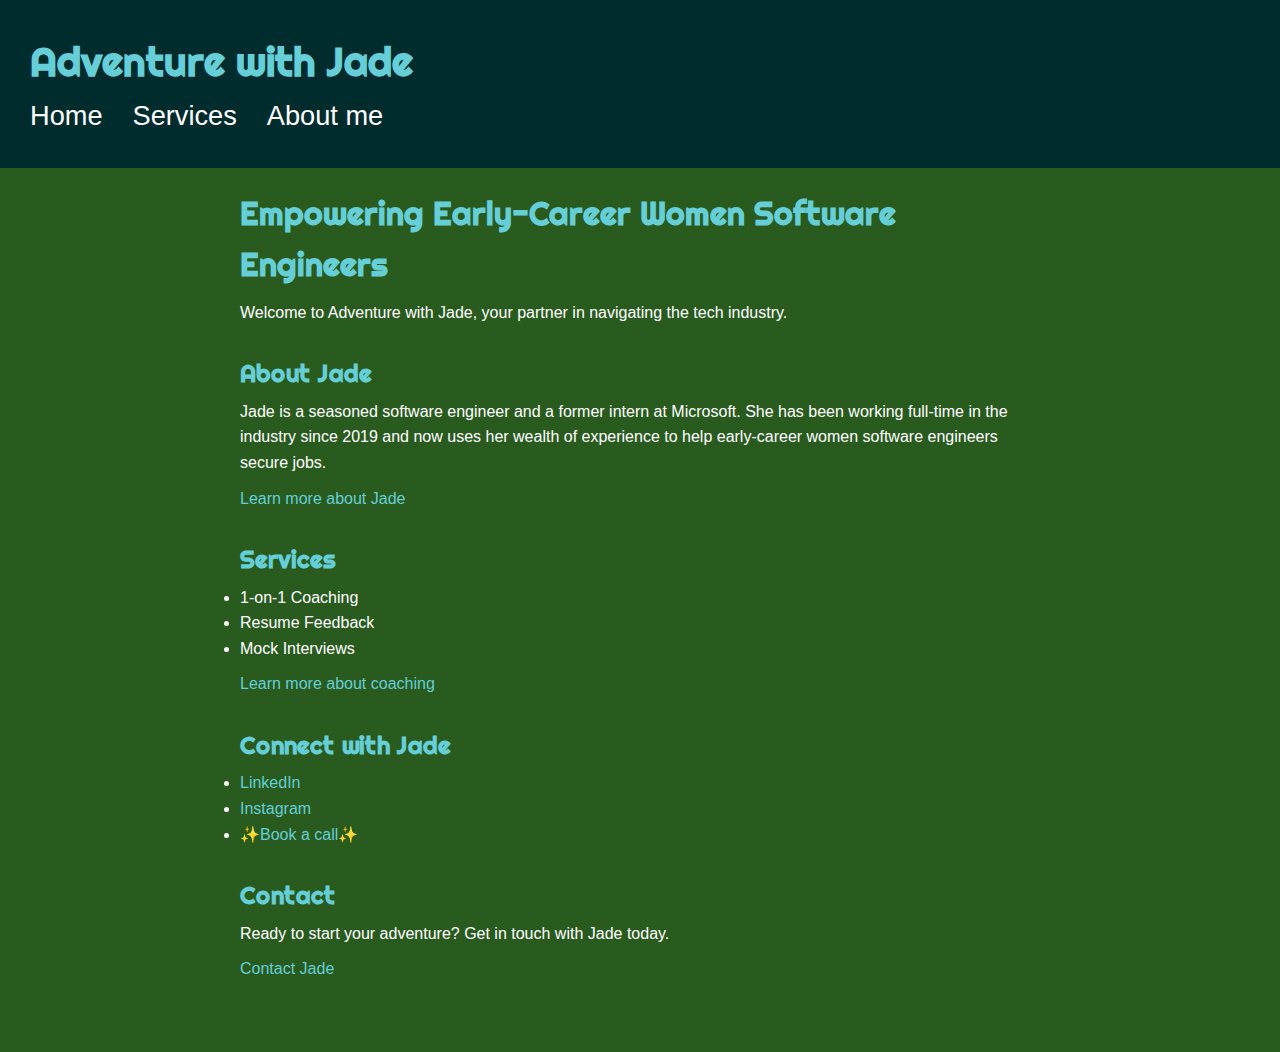
<file: index.html>
<!DOCTYPE html>
<html>
    <head>
        <meta charset="UTF-8" />
        <meta title="Home" />
        <title>Jade Thornton</title>
        <link rel="stylesheet" href="style.css" />
        <link rel="preconnect" href="https://fonts.googleapis.com" />
        <link rel="preconnect" href="https://fonts.gstatic.com" crossorigin />
        <link
            href="https://fonts.googleapis.com/css2?family=Righteous&display=swap"
            rel="stylesheet"
        />
    </head>
    <body>
        <script>
            window.chatbaseConfig = {
                chatbotId: "l1bvTxaTO57SN-TzYSTP1",
            };
        </script>
        <script
            src="https://www.chatbase.co/embed.min.js"
            id="l1bvTxaTO57SN-TzYSTP1"
            defer
        ></script>
        <div class="main">
            <header>
                <div class="logo">
                    <!-- <img src="jade.jpeg" alt="Jade Thornton"> -->
                </div>
                <h1 class="text-white font-bold mb-4 mt-2">
                    Adventure with Jade
                </h1>
                <div class="nav-links">
                    <ul>
                        <li><a href="index.html">Home</a></li>
                        <li><a href="#">Services</a></li>
                        <!-- <li><a href="#">For Fun</a></li> -->
                        <li><a href="about.html">About me</a></li>
                        <!-- <li><a href="#">Now</a></li> -->
                        <!-- <li><a href="#">Resources</a></li> -->
                    </ul>
                </div>
            </header>

            <div class="container mx-auto px-4">
                <section>
                    <h2 class="text-2xl mb-6">
                        Empowering Early-Career Women Software Engineers
                    </h2>
                    <p class="mb-6">
                        Welcome to Adventure with Jade, your partner in
                        navigating the tech industry.
                    </p>
                </section>

                <section>
                    <h3 class="text-2xl font-bold mb-2">About Jade</h3>
                    <p class="mb-4">
                        Jade is a seasoned software engineer and a former intern
                        at Microsoft. She has been working full-time in the
                        industry since 2019 and now uses her wealth of
                        experience to help early-career women software engineers
                        secure jobs.
                    </p>
                    <a href="about.html" class="text-blue-100"
                        >Learn more about Jade</a
                    >
                </section>

                <section>
                    <h3 class="text-2xl font-bold mb-2">Services</h3>
                    <ul class="list-disc list-inside mb-4">
                        <li>1-on-1 Coaching</li>
                        <li>Resume Feedback</li>
                        <li>Mock Interviews</li>
                    </ul>
                    <a href="/services" class="text-blue-500"
                        >Learn more about coaching</a
                    >
                </section>

                <!-- <section>
                    <h3 class="text-2xl font-bold mb-2">FAQs</h3>
                    <p class="mb-4">
                        Have questions about who Jade is? Check out our
                        frequently asked questions.
                    </p>
                    <a href="/faq" class="text-blue-500">Go to FAQs</a>
                </section> -->

                <!-- <section>
                    <h3 class="text-2xl font-bold mb-2">Now</h3>
                    <p class="mb-4">
                        Stay updated with what Jade is currently working on and
                        her latest thoughts on the tech industry.
                    </p>
                    <a href="/now" class="text-blue-500"
                        >See what's happening now</a
                    >
                </section> -->

                <section>
                    <h3 class="text-2xl font-bold mb-2">Connect with Jade</h3>
                    <ul class="list-none mb-4">
                        <li>
                            <a
                                href="https://www.linkedin.com/in/jadephare/"
                                class="text-blue-500"
                                >LinkedIn</a
                            >
                        </li>
                        <li>
                            <a
                                href="https://www.instagram.com/adventurewithjade/"
                                class="text-blue-500"
                                >Instagram</a
                            >
                        </li>
                        <li>
                            <a
                                href="https://calendly.com/jadephare/30-minutes"
                                class="text-blue-500"
                                >✨Book a call✨</a
                            >
                        </li>
                    </ul>
                </section>

                <!-- <section>
                    <h3 class="text-2xl font-bold mb-2">Testimonials</h3>
                    <p class="mb-4">
                        Hear from women who have embarked on their tech journey
                        with Jade.
                    </p>
                    <a href="/testimonials" class="text-blue-500"
                        >Testimonials</a
                    >
                </section> -->

                <section>
                    <h3 class="text-2xl font-bold mb-2">Contact</h3>
                    <p class="mb-4">
                        Ready to start your adventure? Get in touch with Jade
                        today.
                    </p>
                    <a
                        href="https://calendly.com/jadephare/30-minutes"
                        class="text-blue-500"
                        >Contact Jade</a
                    >
                </section>
            </div>
        </div>
    </body>
</html>
</file>
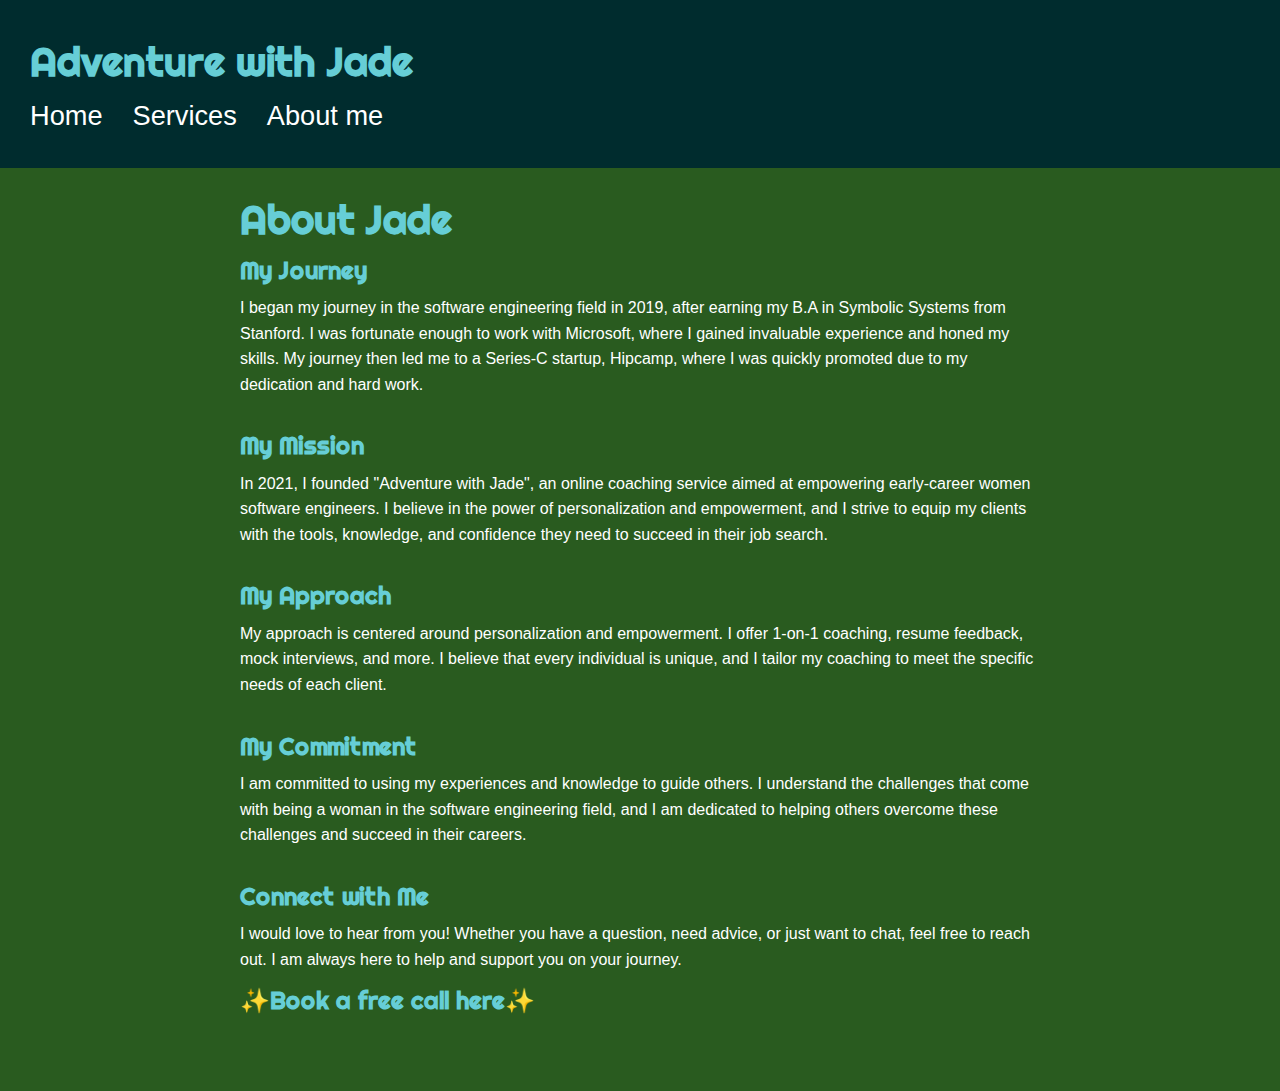
<file: about.html>
<!DOCTYPE html>
<html>
    <head>
        <meta charset="UTF-8" />
        <title>Jade Thornton</title>
        <link rel="stylesheet" href="style.css" />
        <link rel="preconnect" href="https://fonts.googleapis.com" />
        <link rel="preconnect" href="https://fonts.gstatic.com" crossorigin />
        <link
            href="https://fonts.googleapis.com/css2?family=Righteous&display=swap"
            rel="stylesheet"
        />
    </head>
    <body>
        <div class="main">
            <header>
                <div class="logo">
                    <!-- <img src="jade.jpeg" alt="Jade Thornton" /> -->
                </div>
                <h1 class="text-white font-bold mb-4 mt-2">
                    Adventure with Jade
                </h1>
                <div class="nav-links">
                    <ul>
                        <li><a href="index.html">Home</a></li>
                        <li><a href="#">Services</a></li>
                        <li><a href="about.html">About me</a></li>
                    </ul>
                </div>
            </header>

            <div class="container mx-auto px-4">
                <h1 class="text-4xl font-bold mb-4">About Jade</h1>
                <section>
                    <h3 class="text-2xl mb-2">My Journey</h3>
                    <p class="mb-6">
                        I began my journey in the software engineering field in
                        2019, after earning my B.A in Symbolic Systems from
                        Stanford. I was fortunate enough to work with Microsoft,
                        where I gained invaluable experience and honed my
                        skills. My journey then led me to a Series-C startup,
                        Hipcamp, where I was quickly promoted due to my
                        dedication and hard work.
                    </p>
                </section>

                <section>
                    <h3 class="text-2xl font-semibold mb-2">My Mission</h3>
                    <p class="text-lg mb-4">
                        In 2021, I founded "Adventure with Jade", an online
                        coaching service aimed at empowering early-career women
                        software engineers. I believe in the power of
                        personalization and empowerment, and I strive to equip
                        my clients with the tools, knowledge, and confidence
                        they need to succeed in their job search.
                    </p>
                </section>

                <section>
                    <h3 class="text-2xl font-semibold mb-2">My Approach</h3>
                    <p class="text-lg mb-4">
                        My approach is centered around personalization and
                        empowerment. I offer 1-on-1 coaching, resume feedback,
                        mock interviews, and more. I believe that every
                        individual is unique, and I tailor my coaching to meet
                        the specific needs of each client.
                    </p>
                </section>

                <section>
                    <h3 class="text-2xl font-semibold mb-2">My Commitment</h3>
                    <p class="text-lg mb-4">
                        I am committed to using my experiences and knowledge to
                        guide others. I understand the challenges that come with
                        being a woman in the software engineering field, and I
                        am dedicated to helping others overcome these challenges
                        and succeed in their careers.
                    </p>
                </section>

                <section>
                    <h3 class="text-2xl font-semibold mb-2">Connect with Me</h3>
                    <p class="text-lg mb-4">
                        I would love to hear from you! Whether you have a
                        question, need advice, or just want to chat, feel free
                        to reach out. I am always here to help and support you
                        on your journey.
                    </p>
                    <h3>
                        <a
                            href="https://calendly.com/jadephare/30-minutes"
                            class="text-blue-100 text-3xl"
                            >✨Book a free call here✨</a
                        >
                    </h3>
                </section>
            </div>
        </div>
    </body>
</html>
</file>
<file: style.css>
/* Define the color palette using CSS variables */
:root {
    --primary-color: #002c2e;
    --secondary-color: #295b1f;
    --accent-color: #66ced6;
    --highlight-color: #7d84b2;
    --text-color: #571f4e;
}

/* Reset some default styles to ensure consistent appearance across browsers */
body,
h1,
h2,
h3,
p,
ul,
li {
    margin: 0;
    padding: 0;
}

body {
    font-family: "Arial", sans-serif;
    /* font-family: "Righteous", cursive; */
    line-height: 1.6;
    color: #fff;
}

/* Main container styles */
.main {
    background-color: var(--secondary-color);
    padding-bottom: 20px;
}

/* Navigation styles */
header {
    background-color: var(--primary-color);
    padding: 30px;
}

.nav-links ul {
    list-style: none;
    margin: 0;
    padding: 0;
    display: flex;
}

.nav-links li {
    margin-right: 30px;
}

.nav-links a {
    color: #fff;
    text-decoration: none;
    font-size: 1.7rem;
    white-space: nowrap;
}

/* Main content styles */
.container {
    max-width: 800px;
    margin: 0 auto;
    padding: 20px;
}

h1,
h2,
h3 {
    font-family: "Righteous", cursive;
    color: #66ced6;
}

h1 {
    font-size: 2.5rem;
}

h2 {
    font-size: 2rem;
    margin-bottom: 10px;
}

h3 {
    font-size: 1.5rem;
    margin-bottom: 5px;
}

p,
ul {
    margin-bottom: 10px;
}

/* Links styles */
a {
    color: var(--accent-color);
    text-decoration: none;
}
section {
    margin-bottom: 30px;
}

a:hover {
    text-decoration: underline;
}

/* Responsive layout for smaller screens */
@media (max-width: 700px) {
    .nav-links ul {
        flex-wrap: wrap;
    }

    .nav-links li {
        margin-bottom: 10px;
    }

    .container {
        padding: 10px;
    }

    h1 {
        font-size: 2rem;
    }

    h2 {
        font-size: 1.5rem;
    }

    h3 {
        font-size: 1.5rem;
    }
}
</file>
